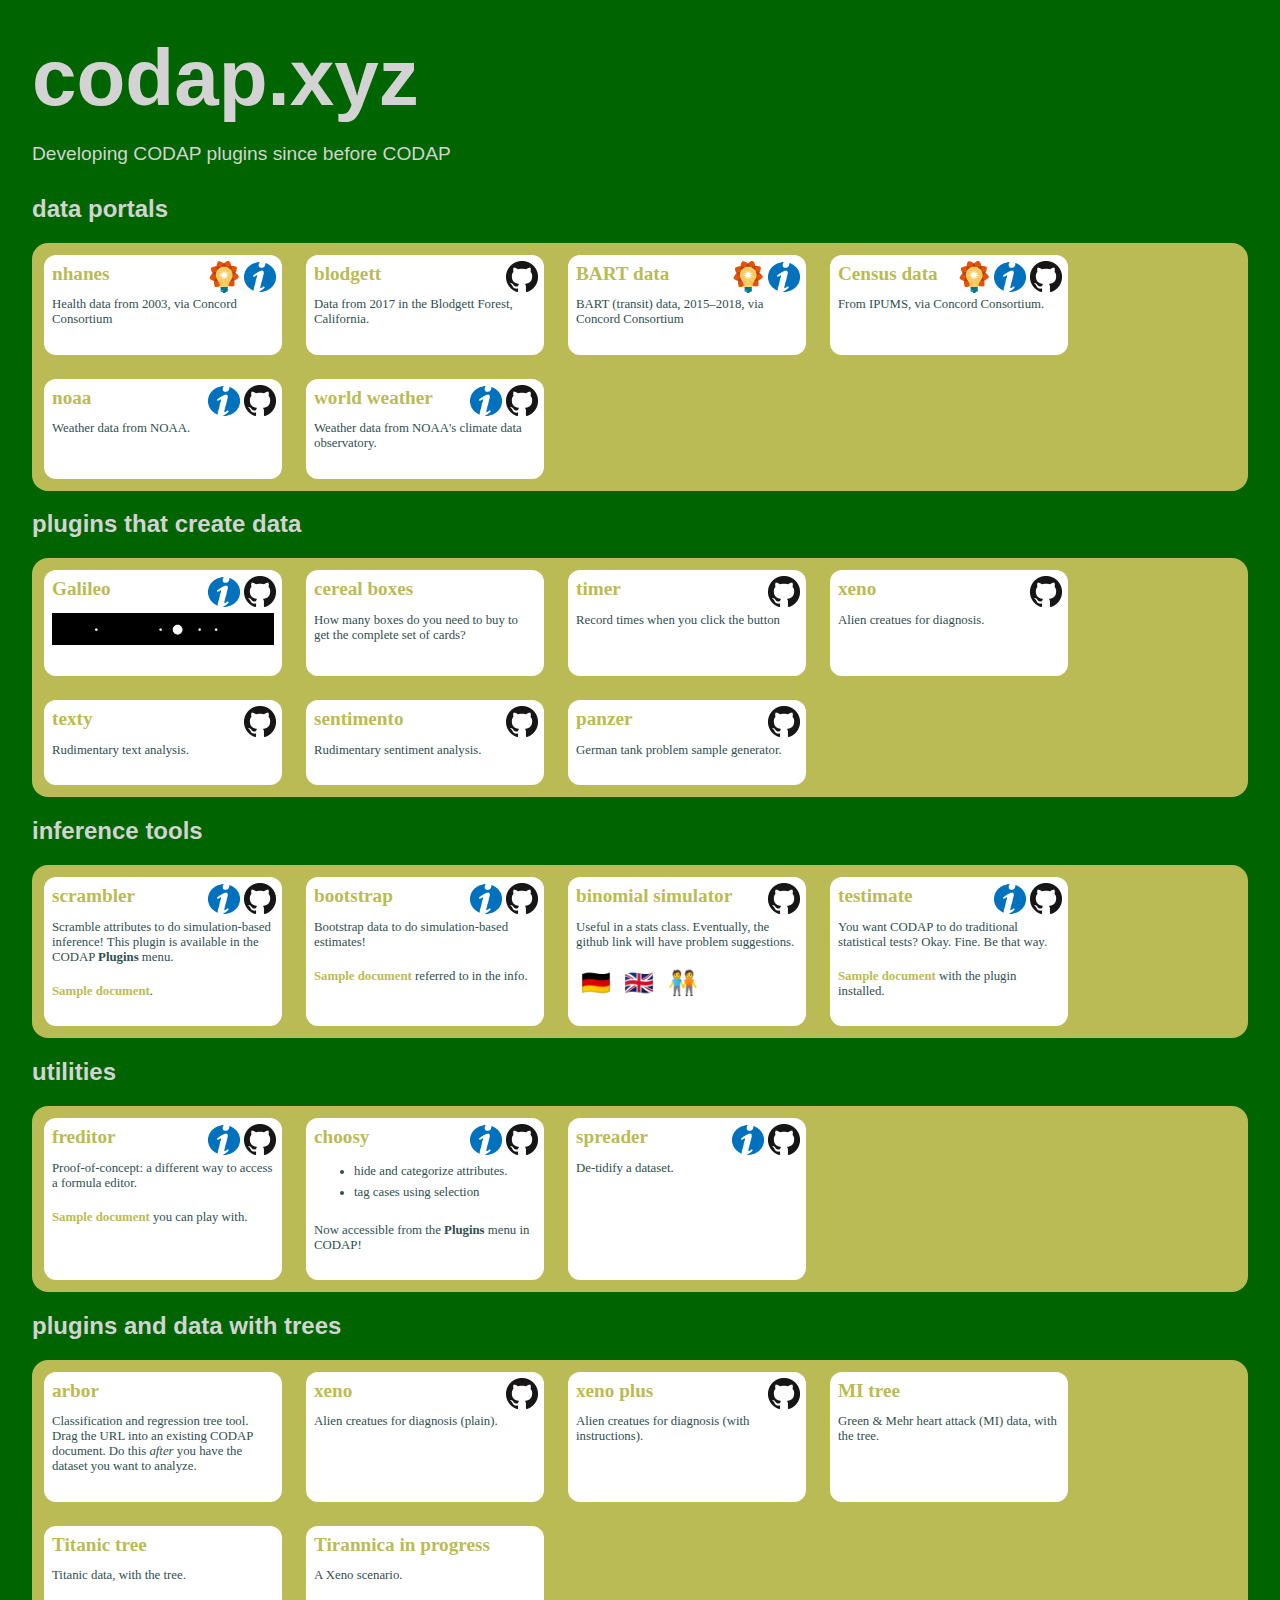
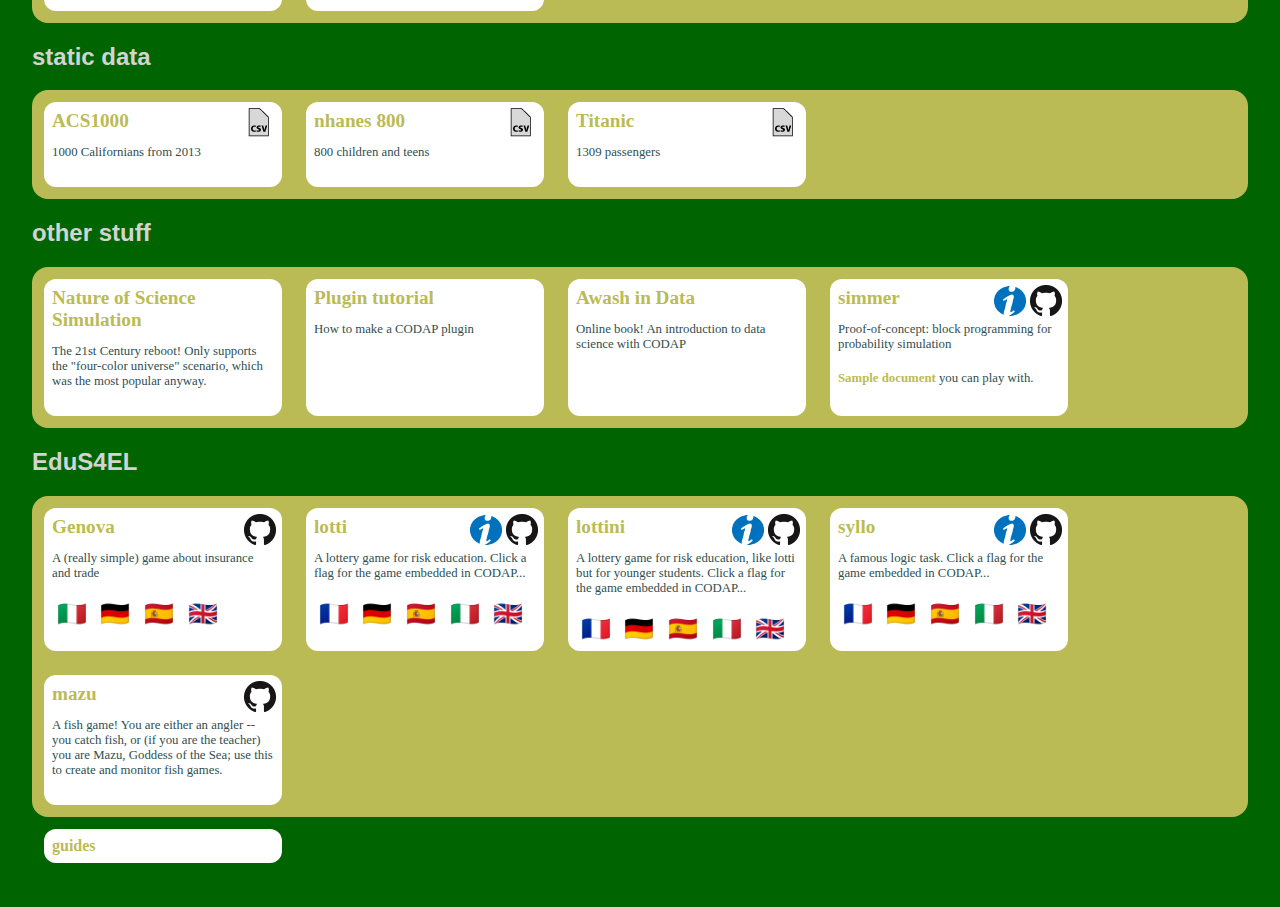
<file: index.html>
<!DOCTYPE html>
<html lang="en">

<!--
==========================================================================

 * Created by tim on 5/18/18.
 
 
 ==========================================================================
index in codapxyz

    Author:   Tim Erickson

Copyright (c) 2018 by The Concord Consortium, Inc. All rights reserved.

    Licensed under the Apache License, Version 2.0 (the "License");
you may not use this file except in compliance with the License.
    You may obtain a copy of the License at

http://www.apache.org/licenses/LICENSE-2.0

    Unless required by applicable law or agreed to in writing, software
distributed under the License is distributed on an "AS IS" BASIS,
    WITHOUT WARRANTIES OR CONDITIONS OF ANY KIND, either express or implied.
    See the License for the specific language governing permissions and
limitations under the License.
==========================================================================

LOCAL DEPLOY        http://localhost/codapxyz/

On CODAP.XYZ        https://codap.xyz/

-->

<head>
    <meta charset="UTF-8">
    <title>codap.xyz</title>

    <link rel='stylesheet' type='text/css' href='codapxyz.css'/>

    <link href='https://fonts.googleapis.com/css?family=Open+Sans+Condensed:700' rel="stylesheet">

    <!--    favicon         -->
    <link rel="shortcut icon" href="https://www.eeps.com/assets/favicon/favicon.png" type="image/x-icon">

</head>
<body>
<h1>codap.xyz</h1>
<p>Developing CODAP plugins since before CODAP</p>


<h2>data portals</h2>
<div class="pluginSet">
    <div class="pluginBox">
        <h2 class="pluginBoxText">
            <!--
                               href="https://codap.concord.org/releases/latest/static/dg/en/cert/index.html?di=https://codap.xyz/plugins/nhanes15/nhanes.html"
           -->
            <a href="https://codap.concord.org/releases/latest/static/dg/en/cert/index.html?di=https://concord-consortium.github.io/codap-data-interactives/data-science-worlds/nhanes/nhanes.html"
               target="_blank">
                nhanes</a></h2>
        <p>Health data from 2003, via Concord Consortium</p>

        <div class="roundIcons">
            <a target="_blank" href="https://codap.concord.org">
                <img src="art/cc-logo/cc-logo@32p.png" height="32" width="31" alt="concord"/>
            </a>

            <img src="art/info.png" class="infoIcon" alt="info"
                 title="Health data from the 2002&ndash;2003 NHANES. Suggestions welcome about which attributes to include. This is currently housed at The Concord Consortium, not here at codap.xyz!"/>
        </div>

    </div>

    <div class="pluginBox">
        <h2 class="pluginBoxText">
            <a href="https://codap.concord.org/releases/latest/static/dg/en/cert/index.html?di=https://codap.xyz/plugins/blodgett/"
               target="_blank">
                blodgett</a></h2>
        <p>Data from 2017 in the Blodgett Forest, California.</p>
        <div class="roundIcons">
            <a target="_blank" href="https://github.com/eepsmedia/plugins/tree/master/blodgett">
                <img src="art/GitHub-Mark/PNG/GitHub-Mark-32px.png" alt="github">
            </a>
        </div>

    </div>

    <div class="pluginBox">
        <h2 class="pluginBoxText">
            <a href="https://codap.concord.org/releases/latest/static/dg/en/cert/index.html?di=https://concord-consortium.github.io/codap-data-interactives/data-science-worlds/barty/barty.html"
               target="_blank">
                BART data</a></h2>
        <p>BART (transit) data, 2015&ndash;2018, via Concord Consortium</p>
        <div class="roundIcons">
            <a target="_blank" href="https://codap.concord.org">
                <img src="art/cc-logo/cc-logo@32p.png" height="32" width="31" alt="concord"/>
            </a>
            <img src="art/info.png" class="infoIcon" alt="info"
                 title="Access to over 40 million records. Has the number of riders between every pair of stations every hour.">
        </div>

    </div>   <!-- BARTY -->

    <div class="pluginBox">
        <h2 class="pluginBoxText">
            <a href="https://codap.concord.org/releases/latest/static/dg/en/cert/index.html?di=https://codap.concord.org/sdlc/plugin/index.html"
               target="_blank">
                Census data</a>
        </h2>
        <p>From IPUMS, via Concord Consortium.</p>
        <div class="roundIcons">
            <a target="_blank" href="https://codap.concord.org">
                <img src="art/cc-logo/cc-logo@32p.png" height="32" width="31" alt="concord"/>
            </a>
            <img src="art/info.png" class="infoIcon" alt="info"
                 title="From US Census and American Community Survey. Back to 1860!">
            <a target="_blank" href="https://github.com/eepsmedia/plugins/tree/master/noaa-cdo">
                <img src="art/GitHub-Mark/PNG/GitHub-Mark-32px.png" alt="github">
            </a>
        </div>

    </div>   <!-- Concord ACS/Census -->


    <div class="pluginBox">
        <h2 class="pluginBoxText">
            <a href="https://codap.concord.org/releases/latest/static/dg/en/cert/index.html?di=https://codap.xyz/plugins/noaa-cdo/"
               target="_blank">
                noaa</a>
        </h2>
        <p>Weather data from NOAA.</p>
        <div class="roundIcons">
            <img src="art/info.png" class="infoIcon" alt="info"
                 title="Data from NOAA, 1950&ndash;2018. Tidy. Temperature, rain, snow, and wind only. NOAA limits us to 1000 records and time spans of 10 years per request.">
            <a target="_blank" href="https://github.com/eepsmedia/plugins/tree/master/noaa-cdo">
                <img src="art/GitHub-Mark/PNG/GitHub-Mark-32px.png" alt="github">
            </a>
        </div>

    </div>   <!-- noaa -->

    <div class="pluginBox">
        <h2 class="pluginBoxText">
            <a href="https://codap.concord.org/releases/latest/static/dg/en/cert/index.html?di=https://codap.xyz/plugins/worldWeather/"
               target="_blank">
                world weather</a>
        </h2>
        <p>Weather data from NOAA's climate data observatory.</p>
        <div class="roundIcons">
            <img src="art/info.png" class="infoIcon" alt="info"
                 title="Data from NOAA-climate data observatory. Temperature and precipitation only.">
            <a target="_blank" href="https://github.com/eepsmedia/plugins/tree/master/worldWeather">
                <img src="art/GitHub-Mark/PNG/GitHub-Mark-32px.png" alt="github">
            </a>
        </div>

    </div>   <!-- noaa -->

</div>

<h2>plugins that create data</h2>
<div class="pluginSet">
    <div class="pluginBox">
        <h2 class="pluginBoxText">
            <a href="https://codap.concord.org/releases/latest/static/dg/en/cert/index.html?di=https://codap.xyz/plugins/jove/jove.html"
               target="_blank">
                Galileo</a></h2>
        <p>
            <img src="art/galileo.png" width="100%" alt="jupiter picture">
        </p>
        <div class="roundIcons">
            <img src="art/info.png" class="infoIcon" alt="info"
                 title="Investigate Jovian satellites! Write your own Starry Messenger!">
            <a target="_blank" href="https://github.com/eepsmedia/plugins/tree/master/jove">
                <img src="art/GitHub-Mark/PNG/GitHub-Mark-32px.png" alt="github">
            </a>
        </div>
    </div>

    <div class="pluginBox">
        <h2 class="pluginBoxText">
            <a href="https://codap.concord.org/releases/latest/static/dg/en/cert/index.html?di=https://codap.xyz/plugins/cerealBoxes/"
               target="_blank">
                cereal boxes</a></h2>
        <p>How many boxes do you need to buy to get the complete set of cards?</p>
<!--
        <div class="roundIcons">
            <a target="_blank" href="https://github.com/eepsmedia/plugins/tree/master/timer">
                <img src="art/GitHub-Mark/PNG/GitHub-Mark-32px.png" alt="github">
            </a>
        </div>
-->

    </div>      <!--cereal boxes-->

    <div class="pluginBox">
        <h2 class="pluginBoxText">
            <a href="https://codap.concord.org/releases/latest/static/dg/en/cert/index.html?di=https://codap.xyz/plugins/timer/"
               target="_blank">
                timer</a></h2>
        <p>Record times when you click the button</p>
        <div class="roundIcons">
            <a target="_blank" href="https://github.com/eepsmedia/plugins/tree/master/timer">
                <img src="art/GitHub-Mark/PNG/GitHub-Mark-32px.png" alt="github">
            </a>
        </div>

    </div>      <!--timer-->

    <div class="pluginBox">
        <h2 class="pluginBoxText">
            <a href="https://codap.concord.org/releases/latest/static/dg/en/cert/index.html?di=https://codap.xyz/plugins/xeno/xeno.html"
               target="_blank">
                xeno</a></h2>
        <p>Alien creatues for diagnosis. </p>
        <div class="roundIcons">
            <a target="_blank" href="https://github.com/eepsmedia/plugins/tree/master/xeno">
                <img src="art/GitHub-Mark/PNG/GitHub-Mark-32px.png" alt="github">
            </a>
        </div>

    </div>    <!--xeno-->


    <div class="pluginBox">
        <h2 class="pluginBoxText">
            <a href="https://codap.concord.org/releases/latest/static/dg/en/cert/index.html?di=https://codap.xyz/plugins/texty/"
               target="_blank">
                texty</a></h2>
        <p>Rudimentary text analysis.</p>
        <div class="roundIcons">
            <a target="_blank" href="https://github.com/eepsmedia/plugins/tree/master/texty">
                <img src="art/GitHub-Mark/PNG/GitHub-Mark-32px.png" alt="github">
            </a>
        </div>

    </div>  <!-- texty  -->


    <div class="pluginBox">
        <h2 class="pluginBoxText">
            <a href="https://codap.concord.org/releases/latest/static/dg/en/cert/index.html?di=https://codap.xyz/plugins/sentimento/"
               target="_blank">
                sentimento</a></h2>
        <p>Rudimentary sentiment analysis.</p>
        <div class="roundIcons">
            <a target="_blank" href="https://github.com/eepsmedia/plugins/tree/master/sentimento">
                <img src="art/GitHub-Mark/PNG/GitHub-Mark-32px.png" alt="github">
            </a>
        </div>

    </div>  <!--    sentimento      -->


    <div class="pluginBox">
        <h2 class="pluginBoxText">
            <a href="https://codap.concord.org/releases/latest/static/dg/en/cert/index.html?di=https://codap.xyz/plugins/panzer/"
               target="_blank">
                panzer</a></h2>
        <p>German tank problem sample generator.</p>
        <div class="roundIcons">
            <a target="_blank" href="https://github.com/eepsmedia/plugins/tree/master/panzer">
                <img src="art/GitHub-Mark/PNG/GitHub-Mark-32px.png" alt="github">
            </a>
        </div>

    </div>  <!--    panzer      -->
</div>



<h2>inference tools</h2>
<div class="pluginSet">


    <div class="pluginBox">
        <h2 class="pluginBoxText">
            <a href="https://codap.xyz/plugins/scrambler/"
               target="_blank">
                scrambler
            </a>
        </h2>
        <p>Scramble attributes to do simulation-based inference!
            This plugin is available in the CODAP <strong>Plugins</strong> menu.</p>
        <p>
            <a target="_blank"
               href="https://codap.concord.org/releases/latest/static/dg/en/cert/index.html#shared=https%3A%2F%2Fcfm-shared.concord.org%2FjEeBNIbK29v5XwtZdmhy%2Ffile.json">
                Sample document</a>.</p>

        <div class="roundIcons">
            <a target="_blank" href="https://codap.xyz/guides/scrambler/">
                <img src="art/info.png" class="infoIcon" alt="info">
            </a>
            <a target="_blank" href="https://github.com/eepsmedia/plugins/blob/master/scrambler/readme.md#scrambler">
                <img src="art/GitHub-Mark/PNG/GitHub-Mark-32px.png" alt="github">
            </a>
        </div>
    </div> <!-- scrambler -->

    <div class="pluginBox">
        <h2 class="pluginBoxText">
            <a href="https://codap.xyz/plugins/bootstrap/"
               target="_blank">
                bootstrap</a></h2>
        <p>Bootstrap data to do simulation-based estimates!</p>
        <p>
            <a target="_blank"
               href="https://codap.concord.org/releases/latest/static/dg/en/cert/index.html#shared=https%3A%2F%2Fcfm-shared.concord.org%2FYsa0fn45SrcjLwjS8TMf%2Ffile.json">
                Sample document</a> referred to in the info.</p>

        <div class="roundIcons">
            <a target="_blank" href="https://codap.xyz/plugins/bootstrap/help/help.en.html">
                <img src="art/info.png" class="infoIcon" alt="info">
            </a>
            <a target="_blank" href="https://github.com/eepsmedia/plugins/blob/master/bootstrap/readme.md#bootstrap">
                <img src="art/GitHub-Mark/PNG/GitHub-Mark-32px.png" alt="github">
            </a>
        </div>
    </div> <!-- bootstrap -->

    <div class="pluginBox">
        <h2 class="pluginBoxText">
            <a href="https://codap.concord.org/releases/latest/static/dg/en/cert/index.html?di=https://codap.xyz/plugins/binomial/"
               target="_blank">
                binomial simulator</a></h2>
        <p>Useful in a stats class. Eventually, the github link will have problem suggestions.
        </p>

        <a class="flagButton" title="Deutsch"
           href="https://codap.concord.org/releases/latest/static/dg/en/cert/index.html?di=https://codap.xyz/plugins/binomial/?lang=de"
           target="_blank">🇩🇪</a>
        <a class="flagButton" title="English"
           href="https://codap.concord.org/releases/latest/static/dg/en/cert/index.html?di=https://codap.xyz/plugins/binomial/?lang=en"
           target="_blank">🇬🇧</a>
        <a class="flagButton" title="Plurals"
           href="https://codap.xyz/apps/germanPlurals/"
           target="_blank">🧑‍🤝‍🧑 </a>

        <div class="roundIcons">
            <a target="_blank" href="https://github.com/eepsmedia/plugins/blob/master/binomial/README.md">
                <img src="art/GitHub-Mark/PNG/GitHub-Mark-32px.png" alt="github">
            </a>
        </div>

    </div>      <!-- binomial simulator -->

    <div class="pluginBox">
        <h2 class="pluginBoxText">
            <a href="https://codap.xyz/plugins/testimate" target="_blank">
                testimate
            </a>
        </h2>
        <p>
            You want CODAP to do traditional statistical tests?
            Okay. Fine. Be that way.
        </p>

        <p>
            <a target="_blank"
               href="https://codap.concord.org/releases/latest/static/dg/en/cert/index.html?di=https://codap.xyz/plugins/testimate/">
                Sample document</a> with the plugin installed.
        </p>

        <div class="roundIcons">
            <a target="_blank" href="https://codap.xyz/guides/testimate/">
                <img src="art/info.png" class="infoIcon" alt="testimate guide"
                     title="Click for a guide to testimate.">
            </a>
            <a target="_blank" href="https://github.com/eepsmedia/plugins/blob/master/testimate/README.md">
                <img src="art/GitHub-Mark/PNG/GitHub-Mark-32px.png" alt="github">
            </a>
        </div>

    </div>      <!-- testimate -->

</div>

<h2>utilities</h2>
<div class="pluginSet">

    <!-- freditor  -->
    <div class="pluginBox">
        <h2 class="pluginBoxText">
            <a href="https://codap.xyz/plugins/freditor/"
               target="_blank">
                freditor</a></h2>
        <p>Proof-of-concept: a different way to access a formula editor.
        </p>

        <p>
            <a target="_blank"
               href="https://codap.concord.org/releases/latest/static/dg/en/cert/index.html#shared=https%3A%2F%2Fcfm-shared.concord.org%2Fv2gVYsXJo68BKDVl3gcs%2Ffile.json">
                Sample document</a> you can play with.</p>


        <div class="roundIcons">
            <a target="_blank" href="https://github.com/eepsmedia/plugins/blob/master/freditor/README.md">
                <img src="art/info.png" class="infoIcon" alt="info"
                     title="Drag the attribute whose formula you want to see or edit into the box.">
            </a>
            <a target="_blank" href="https://github.com/eepsmedia/plugins/blob/master/freditor/README.md">
                <img src="art/GitHub-Mark/PNG/GitHub-Mark-32px.png" alt="github">
            </a>
        </div>

    </div> <!-- freditor -->

    <div class="pluginBox">
        <h2 class="pluginBoxText">
            <a href="https://codap.xyz/plugins/choosy/"
               target="_blank">
                choosy</a></h2>
        <ul>
            <li>hide and categorize attributes.</li>
            <li>tag cases using selection</li>
        </ul>
        <p>Now accessible from the <b>Plugins</b> menu in CODAP!</p>

        <div class="roundIcons">
            <a target="_blank" href="https://github.com/eepsmedia/plugins/blob/master/choosy/readme.md#choosy">
                <img src="art/info.png" class="infoIcon" alt="info"
                     title="Drag the URL into an existing CODAP document. Categorize attributes. Tag cases.">
            </a>
            <a target="_blank" href="https://github.com/eepsmedia/plugins/blob/master/choosy/readme.md#choosy">
                <img src="art/GitHub-Mark/PNG/GitHub-Mark-32px.png" alt="github">
            </a>
        </div>

    </div> <!-- choosy -->


    <div class="pluginBox">
        <h2 class="pluginBoxText">
            <a href="https://codap.xyz/plugins/spreader/"
               target="_blank">
                spreader</a></h2>
        <p>De-tidify a dataset.</p>
        <div class="roundIcons">
            <img src="art/info.png" class="infoIcon" alt="info"
                 title=
                         "Drag the URL into an existing CODAP document. Choose which attributes to spread. Click the refresh icon when necessary.">
            <a target="_blank" href="https://github.com/eepsmedia/plugins/tree/master/spreader">
                <img src="art/GitHub-Mark/PNG/GitHub-Mark-32px.png" alt="github">
            </a>
        </div>

    </div> <!-- spreader -->


</div>

<!--
Tree section (arbor, xeno, etc)
-->
<h2>plugins and data with trees</h2>
<div class="pluginSet">

    <div class="pluginBox">
        <h2 class="pluginBoxText">
            <a href="https://codap.xyz/plugins/arbor/"
               target="_blank">
                arbor</a></h2>
        <p>Classification and regression tree tool. Drag the URL into an existing CODAP document.
            Do this <i>after</i> you have the dataset you want to analyze.</p>

    </div>       <!-- arbor -->

    <div class="pluginBox">
        <h2 class="pluginBoxText">
            <a href="https://codap.concord.org/releases/latest/static/dg/en/cert/index.html?di=https://codap.xyz/plugins/xeno/xeno.html"
               target="_blank">
                xeno</a></h2>
        <p>Alien creatues for diagnosis (plain). </p>
        <div class="roundIcons">
            <a target="_blank" href="https://github.com/eepsmedia/plugins/tree/master/xeno">
                <img src="art/GitHub-Mark/PNG/GitHub-Mark-32px.png" alt="github">
            </a>
        </div>
    </div>    <!--xeno plain-->

    <div class="pluginBox">
        <h2 class="pluginBoxText">
            <a href="https://codap.concord.org/releases/latest/static/dg/en/cert/index.html#shared=https%3A%2F%2Fcfm-shared.concord.org%2FnvYJ6ypFCVlssLUOyL88%2Ffile.json"
               target="_blank">
                xeno plus</a></h2>
        <p>Alien creatues for diagnosis (with instructions). </p>
        <div class="roundIcons">
            <a target="_blank" href="https://github.com/eepsmedia/plugins/tree/master/xeno">
                <img src="art/GitHub-Mark/PNG/GitHub-Mark-32px.png" alt="github">
            </a>
        </div>
    </div>    <!--xeno w help-->


    <div class="pluginBox">
        <h2 class="pluginBoxText">
            <a href="https://codap.concord.org/releases/latest/static/dg/en/cert/index.html#shared=112180"
               target="_blank">
                MI tree</a></h2>
        <p>Green & Mehr heart attack (MI) data, with the tree.</p>
    </div>

    <div class="pluginBox">
        <h2 class="pluginBoxText">
            <a href="https://codap.concord.org/releases/latest/static/dg/en/cert/index.html#shared=https%3A%2F%2Fcfm-shared.concord.org%2Fd8E2V1j01rwDIHLmuyaz%2Ffile.json"
               target="_blank">
                Titanic tree</a></h2>
        <p>Titanic data, with the tree.</p>

    </div>

    <div class="pluginBox">
        <h2 class="pluginBoxText">
            <a href="https://codap.concord.org/releases/latest/static/dg/en/cert/index.html#shared=https%3A%2F%2Fcfm-shared.concord.org%2FLiwcqsEbYKtY6LWVGfj2%2Ffile.json"
               target="_blank">
                Tirannica in progress</a></h2>
        <p>A Xeno scenario.</p>

    </div>

</div>

<h2>static data</h2>
<div class="pluginSet">
    <div class="pluginBox">
        <h2 class="pluginBoxText">
            <a href="https://codap.concord.org/releases/latest/static/dg/en/cert/index.html?url=https://codap.xyz/static-data/codap/ACS1000.codap"
               target="_blank">
                ACS1000</a></h2>
        <p>1000 Californians from 2013</p>
        <div class="roundIcons">
            <a target="_blank" href="static-data/csv/ACS1000.csv">
                <img src="art/CSV-icon-32.png" alt="csv">
            </a>
        </div>

    </div>

    <div class="pluginBox">
        <h2 class="pluginBoxText">
            <a href="https://codap.concord.org/releases/latest/static/dg/en/cert/index.html?url=https://codap.xyz/static-data/codap/nhanes ages 5 to 19.codap"
               target="_blank">
                nhanes 800</a></h2>
        <p>800 children and teens</p>
        <div class="roundIcons">
            <a target="_blank" href="static-data/csv/nhanes ages 5 to 19.csv">
                <img src="art/CSV-icon-32.png" alt="csv">
            </a>
        </div>

    </div>

    <div class="pluginBox">
        <h2 class="pluginBoxText">
            <a href="https://codap.concord.org/releases/latest/static/dg/en/cert/index.html?url=https://codap.xyz/static-data/codap/Titanic Passengers.codap"
               target="_blank">
                Titanic</a></h2>
        <p>1309 passengers</p>
        <div class="roundIcons">
            <a target="_blank"
               href="https://github.com/eepsmedia/codapxyz/blob/master/static-data/csv/Titanic%20Passengers.csv">
                <img src="art/CSV-icon-32.png" alt="csv">
            </a>
        </div>

    </div>

</div>


<h2>other stuff</h2>
<div class="pluginSet">



    <div class="pluginBox">
        <h2 class="pluginBoxText">
            <a href="https://codap.xyz/nos/"
               target="_blank">
                Nature of Science Simulation</a></h2>
        <p>The 21st Century reboot!
            Only supports the "four-color universe" scenario,
            which was the most popular anyway.
        </p>

    </div>      <!-- NoS -->

    <div class="pluginBox">
        <h2 class="pluginBoxText">
            <a href="pluginTutorialHome.html"
               target="_blank">
                Plugin tutorial</a></h2>
        <p>How to make a CODAP plugin</p>

    </div>      <!-- tutorial -->

    <div class="pluginBox">
        <h2 class="pluginBoxText">
            <a href="awash/"
               target="_blank">
                Awash in Data</a></h2>
        <p>Online book! An introduction to data science with CODAP </p>

    </div>      <!-- Awash -->

    <!-- simmer  -->
    <div class="pluginBox">
        <h2 class="pluginBoxText">
            <a href="https://codap.xyz/plugins/simmer/"
               target="_blank">
                simmer</a></h2>
        <p>Proof-of-concept: block programming for probability simulation</p>

        <p>
            <a target="_blank"
               href="https://codap.concord.org/releases/latest/static/dg/en/cert/index.html?di=https://codap.xyz/plugins/simmer/">
                Sample document</a> you can play with.</p>

        <div class="roundIcons">
            <a target="_blank" href="https://codap.xyz/guides/simmer/">
                <img src="art/info.png" class="infoIcon" alt="simmer guide"
                     title="Click for a guide to simmer.">
            </a>
            <a target="_blank" href="https://github.com/eepsmedia/plugins/blob/master/simmer/README.md">
                <img src="art/GitHub-Mark/PNG/GitHub-Mark-32px.png" alt="github">
            </a>
        </div>

    </div> <!-- simmer -->


</div>

<h2>EduS4EL</h2>
<div class="pluginSet">

    <div class="pluginBox">
        <h2 class="pluginBoxText">
            <a href="https://codap.concord.org/releases/latest/static/dg/en/cert/index.html?di=https://codap.xyz/plugins/genova/"
               target="_blank">
                Genova</a></h2>
        <p>A (really simple) game about insurance and trade</p>
        <div class="roundIcons">
            <a target="_blank" href="https://github.com/eepsmedia/plugins/blob/master/genova/README.md">
                <img src="art/GitHub-Mark/PNG/GitHub-Mark-32px.png" alt="github">
            </a>
        </div>

        <a class="flagButton" title="Italiano"
           href="https://codap.concord.org/releases/latest/static/dg/en/cert/index.html?di=https://codap.xyz/plugins/genova/?lang=it"
           target="_blank">🇮🇹</a>
        <a class="flagButton" title="Deutsch"
           href="https://codap.concord.org/releases/latest/static/dg/en/cert/index.html?di=https://codap.xyz/plugins/genova/?lang=de"
           target="_blank">🇩🇪</a>
        <a class="flagButton" title="Español"
           href="https://codap.concord.org/releases/latest/static/dg/en/cert/index.html?di=https://codap.xyz/plugins/genova/?lang=es"
           target="_blank">🇪🇸</a>
        <a class="flagButton" title="English"
           href="https://codap.concord.org/releases/latest/static/dg/en/cert/index.html?di=https://codap.xyz/plugins/genova/?lang=en"
           target="_blank">🇬🇧</a>


    </div>    <!--  Genova  -->

    <!-- lotti  -->
    <div class="pluginBox">
        <h2 class="pluginBoxText">
            <a href="https://codap.xyz/plugins/lotti/"
               target="_blank">
                lotti</a>
        </h2>
        <p>A lottery game for risk education. Click a flag for the game embedded in CODAP...</p>
        <a class="flagButton" title="Français"
           href="https://codap.concord.org/releases/latest/static/dg/en/cert/index.html?di=https://codap.xyz/plugins/lotti/?lang=fr"
           target="_blank">🇫🇷</a>
        <a class="flagButton" title="Deutsch"
           href="https://codap.concord.org/releases/latest/static/dg/en/cert/index.html?di=https://codap.xyz/plugins/lotti/?lang=de"
           target="_blank">🇩🇪</a>
        <a class="flagButton" title="Español"
           href="https://codap.concord.org/releases/latest/static/dg/en/cert/index.html?di=https://codap.xyz/plugins/lotti/?lang=es"
           target="_blank">🇪🇸</a>
        <a class="flagButton" title="Italiano"
           href="https://codap.concord.org/releases/latest/static/dg/en/cert/index.html?di=https://codap.xyz/plugins/lotti/?lang=it"
           target="_blank">🇮🇹</a>
        <a class="flagButton" title="English"
           href="https://codap.concord.org/releases/latest/static/dg/en/cert/index.html?di=https://codap.xyz/plugins/lotti/?lang=en"
           target="_blank">🇬🇧</a>

        <div class="roundIcons">
            <a target="_blank" href="https://github.com/eepsmedia/plugins/blob/master/lotti/README.md">
                <img src="art/info.png" class="infoIcon" alt="info"
                     title="Use the second link for a game that can collect data.">
            </a>
            <a target="_blank" href="https://github.com/eepsmedia/plugins/blob/master/lotti/README.md">
                <img src="art/GitHub-Mark/PNG/GitHub-Mark-32px.png" alt="github">
            </a>
        </div>

    </div> <!-- lotti -->

    <!-- lottini  -->
    <div class="pluginBox">
        <h2 class="pluginBoxText">
            <a href="https://codap.concord.org/releases/latest/static/dg/en/cert/index.html?di=https://codap.xyz/plugins/lottini/?lang=en"
               target="_blank">
                lottini</a></h2>
        <p>A lottery game for risk education, like lotti but for younger students.
            Click a flag for the game embedded in CODAP...</p>
        <a class="flagButton" title="Français"
           href="https://codap.concord.org/releases/latest/static/dg/en/cert/index.html?di=https://codap.xyz/plugins/lottini/?lang=fr"
           target="_blank">🇫🇷</a>
        <a class="flagButton" title="Deutsch"
           href="https://codap.concord.org/releases/latest/static/dg/en/cert/index.html?di=https://codap.xyz/plugins/lottini/?lang=de"
           target="_blank">🇩🇪</a>
        <a class="flagButton" title="Español"
           href="https://codap.concord.org/releases/latest/static/dg/en/cert/index.html?di=https://codap.xyz/plugins/lottini/?lang=es"
           target="_blank">🇪🇸</a>
        <a class="flagButton" title="Italiano"
           href="https://codap.concord.org/releases/latest/static/dg/en/cert/index.html?di=https://codap.xyz/plugins/lottini/?lang=it"
           target="_blank">🇮🇹</a>
        <a class="flagButton" title="English"
           href="https://codap.concord.org/releases/latest/static/dg/en/cert/index.html?di=https://codap.xyz/plugins/lottini/?lang=en"
           target="_blank">🇬🇧</a>

        <div class="roundIcons">
            <a target="_blank" href="https://github.com/eepsmedia/plugins/blob/master/lotti/README.md">
                <img src="art/info.png" class="infoIcon" alt="info"
                     title="Use the second link for a game that can collect data.">
            </a>
            <a target="_blank" href="https://github.com/eepsmedia/plugins/blob/master/lotti/README.md">
                <img src="art/GitHub-Mark/PNG/GitHub-Mark-32px.png" alt="github">
            </a>
        </div>

    </div> <!-- lottini -->

    <!-- syllo  -->
    <div class="pluginBox">
        <h2 class="pluginBoxText">
            <a href="https://codap.concord.org/releases/latest/static/dg/en/cert/index.html?di=https://codap.xyz/plugins/syllo/?lang=en"
               target="_blank">
                syllo
            </a>
        </h2>
        <p>A famous logic task. Click a flag for the game embedded in CODAP...</p>
        <a class="flagButton" title="Français"
           href="https://codap.concord.org/releases/latest/static/dg/en/cert/index.html?di=https://codap.xyz/plugins/syllo/?lang=fr"
           target="_blank">🇫🇷</a>
        <a class="flagButton" title="Deutsch"
           href="https://codap.concord.org/releases/latest/static/dg/en/cert/index.html?di=https://codap.xyz/plugins/syllo/?lang=de"
           target="_blank">🇩🇪</a>
        <a class="flagButton" title="Español"
           href="https://codap.concord.org/releases/latest/static/dg/en/cert/index.html?di=https://codap.xyz/plugins/syllo/?lang=es"
           target="_blank">🇪🇸</a>
        <a class="flagButton" title="Italiano"
           href="https://codap.concord.org/releases/latest/static/dg/en/cert/index.html?di=https://codap.xyz/plugins/syllo/?lang=it"
           target="_blank">🇮🇹</a>
        <a class="flagButton" title="English"
           href="https://codap.concord.org/releases/latest/static/dg/en/cert/index.html?di=https://codap.xyz/plugins/syllo/?lang=en"
           target="_blank">🇬🇧</a>

        <div class="roundIcons">
            <a target="_blank" href="https://github.com/eepsmedia/plugins/blob/master/syllo/TeacherGuide.md">
                <img src="art/info.png" class="infoIcon" alt="info"
                     title="Use the second link for a game that can collect data.">
            </a>
            <a target="_blank" href="https://github.com/eepsmedia/plugins/blob/master/syllo/README.md">
                <img src="art/GitHub-Mark/PNG/GitHub-Mark-32px.png" alt="github">
            </a>
        </div>

    </div> <!-- syllo -->

    <!--        MAZU link       -->
    <div class="pluginBox">
        <h2 class="pluginBoxText">
            <a href="https://codap.xyz/plugins/mazu/"
               target="_blank">
                mazu</a></h2>
        <p>A fish game! You are either an angler -- you catch fish,
            or (if you are the teacher) you are Mazu, Goddess of the Sea;
            use this to create and monitor fish games.
        </p>
        <div class="roundIcons">
            <a target="_blank" href="https://github.com/eepsmedia/plugins/tree/master/mazu">
                <img src="art/GitHub-Mark/PNG/GitHub-Mark-32px.png" alt="github">
            </a>
        </div>

    </div>    <!-- mazu all -->

    <!-- forest link
    <div class="pluginBox">
        <h2 class="pluginBoxText">
            <a href="https://codap.xyz/plugins/forest/"
               target="_blank">
                forest</a></h2>
        <p>Like Mazu, but with trees! And more complex! You are either a forester, cutting trees in the forest and selling them,
            or (if you are the teacher) you are Aranyani, Goddess of the Forest;
            creating and monitoring forestry games.
        </p>
        <div class="roundIcons">
            <a target="_blank" href="https://github.com/eepsmedia/plugins/tree/master/forest">
                <img src="art/GitHub-Mark/PNG/GitHub-Mark-32px.png" alt="github">
            </a>
        </div>

    </div>    forest all -->

</div>

<div class="pluginBox">
    <a href="guides/">guides</a>
</div>
</body>
</html>
</file>
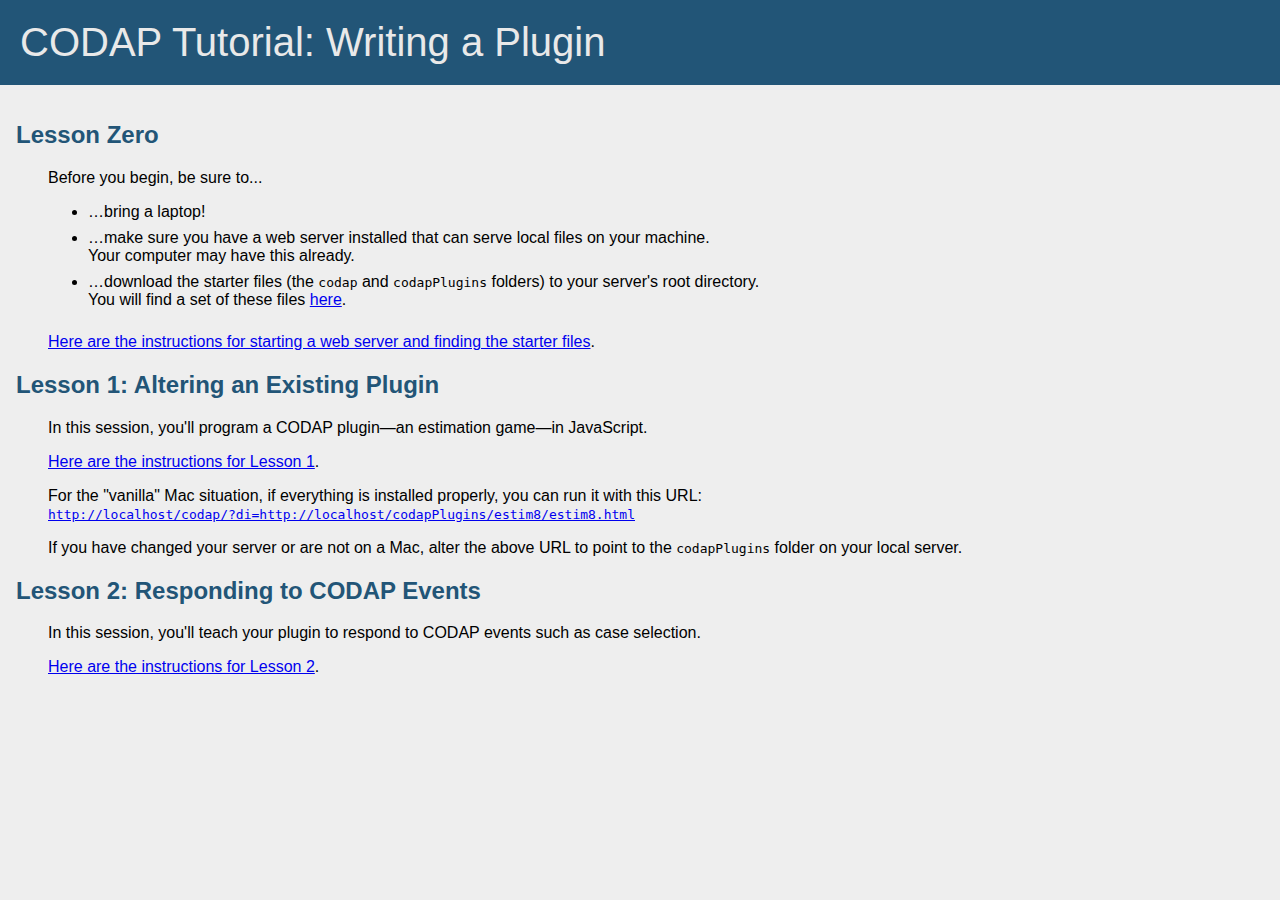
<file: pluginTutorialHome.html>
<!--
==========================================================================

 * Created by tim on 1/25/17.


 ==========================================================================
 pluginTutorialHome.html in codapxyz.

HTML wrapper for ....

    Author:   Tim Erickson

Copyright (c) 2016 by The Concord Consortium, Inc. All rights reserved.

    Licensed under the Apache License, Version 2.0 (the "License");
you may not use this file except in compliance with the License.
    You may obtain a copy of the License at

http://www.apache.org/licenses/LICENSE-2.0

    Unless required by applicable law or agreed to in writing, software
distributed under the License is distributed on an "AS IS" BASIS,
    WITHOUT WARRANTIES OR CONDITIONS OF ANY KIND, either express or implied.
    See the License for the specific language governing permissions and
limitations under the License.
==========================================================================

-->

<!DOCTYPE html>
<html lang="en">
<head>
    <meta charset="UTF-8">
    <title>Writing a CODAP Plugin</title>

    <link rel='stylesheet' type='text/css' href='dset.css'/>

</head>
<body>
<div class='banner'>CODAP Tutorial: Writing a Plugin</div>

<div class="body">
    <h2>Lesson Zero</h2>
    <p>
        Before you begin, be sure to...</p>
    <ul>
        <li>…bring a laptop! </li>
        <li>…make sure you have a web server installed that can serve local files on your machine.
            <br>Your computer may have this already.
        </li>
        <li>
            …download the starter files (the <code>codap</code> and <code>codapPlugins</code> folders) to your server's root directory.
            <br>You will find a set of these files <a
                href="https://drive.google.com/drive/folders/0B7REdgmgslRzTWdxRXRGYVF6Rnc?resourcekey=0-Oih42-6YtQQ8R7NJznLr0g&usp=sharing"
                target="_blank">here</a>.
        </li>
    </ul>

    <p>
        <a href="https://docs.google.com/document/d/1kKRo59cs2RTqm9dYD9xT4NKUJz4K9A0_AtMz6bg7cA0" target="_blank">
            Here are the instructions for starting a web server and finding the starter files</a>.
    </p>

    <h2>Lesson 1: Altering an Existing Plugin</h2>
    <p>
        In this session, you'll program a CODAP plugin&mdash;an estimation game&mdash;in JavaScript.</p>
    <p>
        <a href="https://docs.google.com/document/d/1n1ebVKGliXfnTgRns4gtPw2bP6J41XMht2bNMMcAw9o"
           target="_blank">Here are the instructions for Lesson 1</a>.
    </p>
    <p>For the "vanilla" Mac situation, if everything is installed properly, you can run it with this URL:<br>
        <a href="http://localhost/codap/?di=http://localhost/codapPlugins/estim8/estim8.html" target="_blank">
            <code>http://localhost/codap/?di=http://localhost/codapPlugins/estim8/estim8.html</code>
        </a>
    </p>
    <p>
        If you have changed your server or are not on a Mac, alter the above URL to point to the <code>codapPlugins</code> folder
        on your local server.
    </p>


    <h2>Lesson 2: Responding to CODAP Events</h2>
    <p>
        In this session, you'll teach your plugin to respond to CODAP events such as case selection.
    </p>
    <p>
        <a href="https://docs.google.com/document/d/1Pl7CjJSz53MMqFelLPvtFL1ZjVONJPatOLVCAY4dz1k"
           target="_blank">Here are the instructions for Lesson 2</a>.
    </p>

</div>
</body>
</html>
</file>
<file: codapxyz.css>
/*
==========================================================================

 * Created by tim on 5/18/18.
 
 
 ==========================================================================
codapxyz in codapxyz

Author:   Tim Erickson

Copyright (c) 2018 by The Concord Consortium, Inc. All rights reserved.

Licensed under the Apache License, Version 2.0 (the "License");
you may not use this file except in compliance with the License.
You may obtain a copy of the License at

http://www.apache.org/licenses/LICENSE-2.0

Unless required by applicable law or agreed to in writing, software
distributed under the License is distributed on an "AS IS" BASIS,
WITHOUT WARRANTIES OR CONDITIONS OF ANY KIND, either express or implied.
See the License for the specific language governing permissions and
limitations under the License.
==========================================================================

*/

body    {
    font-family: "Helvetica Neue",Verdana,sans-serif;
    background-color: darkgreen;
    color: lightgray;
    margin: 2.0em;
}

.flagButton {
    cursor : pointer;
    border-radius: 1.0em;
    font-size: 24px;
    margin: 0.2em;
}

h1  {
    font-size: 5.0em;
    font-family: 'Open+Sans+Condensed', Verdana, sans-serif;
    margin : 0.0em;
}

p, li   {
    font-size: 1.2em;
    padding-top : 0.0em;
    padding-bottom : 0.5em;
    //* font-weight: lighter;   */
    color: white;
}

a:link { color:#bb5; text-decoration:none; font-weight:bold; }
a:visited { color:#bb5; text-decoration:none; font-weight:bold; }
a:hover { color:darkgreen; text-decoration:none; font-weight:bold; }
a:active { color:#bb5; text-decoration:none; font-weight:bold; }


.pluginSet {
    margin-top: 1.0em;
    border-radius: 1.0em;
    background-color : #bb5;
    display : flex;
    flex-direction: row;
    flex-wrap: wrap;
    /* height: 222px; */

}

.pluginBox {
    width : 222px;
    display : inline-block;
    position: relative;
    padding : 8px;
    margin : 12px;
    border-radius: 12px;
    background-color: white;		//	#860;
    color: darkslategray;

    font-family: "Helvetica Neue", "Verdana","sans-serif";
}


.epepHed {
    font-family: "Helvetica Neue", "Verdana","sans-serif";
    font-size: 18px;
}

.pluginImage  {
    position: absolute;
    width:  72px;
    height: 72px;
    top: 4px;
    right: 4px;

}

.roundIcons {
    position: absolute;
    top: 6px;
    right: 6px;
}
.infoIcon  {
    width:  32px;
    height: 32px;
}

.pluginBoxText    {
//	color : #ff0;
    //  position: absolute;
    top: 4px;
    left: 8px;
    width: 100%;
}

.pluginBox h2 {
    font-size: 1.2em;
    font-weight: bold;
    margin-block-start: 0.0em;
    margin-block-end: 0.0em;
}

.pluginBox p, li {
    font-size: 0.8em;
}
</file>
<file: dset.css>
body {
    background-color: #eee;
    font-family: "Helvetica Neue", Verdana, sans-serif;
    font-size: 1em;
    margin : 0;
}

.flagButton {
    cursor : pointer;
    border-radius: 1.0em;
    font-size: 24px;
    margin: 0.2em;
}

h2 {
    color: #225577;
}

p {
    padding-left: 2em;
}
li {
    margin-left: 2em;
    padding-bottom: 0.5em;
}

.banner {
    background-color: #257;
    color: #e9e9e9;
    font-family: "Helvetica Neue", Verdana, sans-serif;
    font-size: 40px;
    padding: 0.5em;
}

.body {
    padding: 1em;

}
</file>
